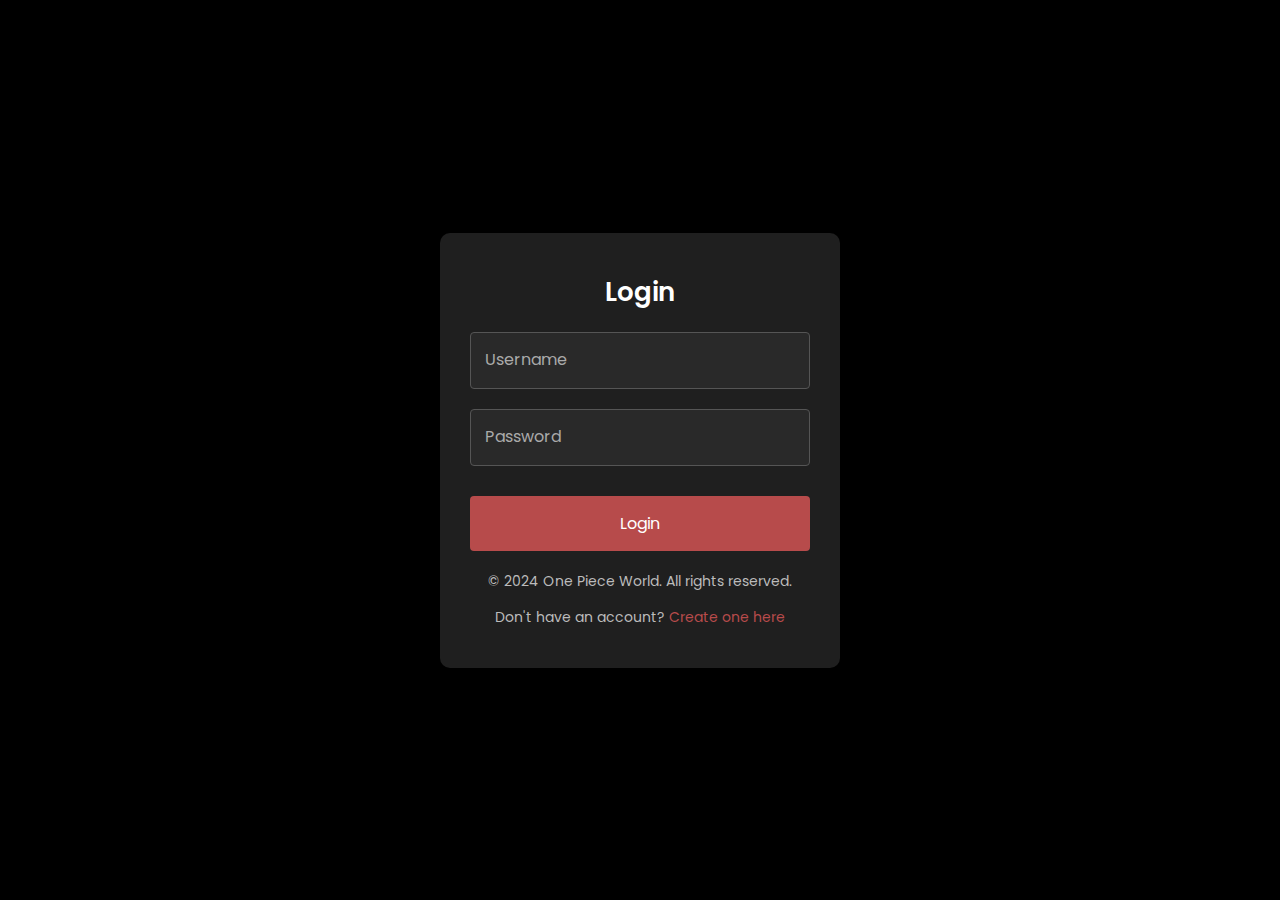
<file: Login.html>
<!DOCTYPE html>
<html lang="en">
<head>
    <meta charset="UTF-8">
    <meta name="viewport" content="width=device-width, initial-scale=1.0">
    <title>Login - One Piece World</title>
    <link href="https://fonts.googleapis.com/css2?family=Poppins:wght@300;400;600&display=swap" rel="stylesheet">
    <style>
        * {
            margin: 0;
            padding: 0;
            box-sizing: border-box;
            text-decoration: none;
            border: none;
            outline: none;
            font-family: 'Poppins', sans-serif;
        }

        body {
            width: 100%;
            height: 100vh;
            overflow-x: hidden;
            background-color: black; /* Dark background */
            color: white; /* Light text color */
            display: flex;
            justify-content: center;
            align-items: center;
        }

        .login-container {
            background: #1f1f1f; /* Darker container background */
            padding: 40px 30px; /* Vertical and horizontal padding */
            border-radius: 10px; /* Rounded corners */
            box-shadow: 0 4px 25px rgba(0, 0, 0, 0.6); /* Softer shadow */
            width: 100%;
            max-width: 400px; /* Max width for better alignment */
            text-align: center; /* Center text */
        }

        h2 {
            margin-bottom: 20px; /* Space below the heading */
            font-weight: 600; /* Bold heading */
            font-size: 26px; /* Increased heading size */
        }

        .input-group {
            width: 100%; /* Full width for input groups */
            margin-bottom: 20px; /* Space between input fields */
            position: relative; /* Position for labels */
        }

        input[type="text"], input[type="password"] {
            width: 100%;
            padding: 15px; /* Increased padding */
            border: 1px solid #555; /* Dark border */
            border-radius: 4px;
            background-color: #292929; /* Dark input background */
            color: white; /* Light text color */
            font-size: 16px; /* Slightly larger text */
            transition: border-color 0.3s, background-color 0.3s; /* Smooth transition */
        }

        input:focus {
            border-color: #b74b4b; /* Change border color on focus */
            background-color: #333; /* Slightly lighter on focus */
            outline: none; /* Remove outline */
        }

        label {
            position: absolute; /* Position label on top of input */
            left: 15px; /* Align label inside input */
            top: 15px; /* Vertical positioning */
            font-size: 16px; /* Font size for label */
            color: #aaa; /* Light gray color */
            pointer-events: none; /* Prevent clicking on label */
            transition: 0.3s; /* Smooth transition */
        }

        input:focus + label, input:not(:placeholder-shown) + label {
            top: -10px; /* Move label up */
            left: 10px; /* Align label */
            font-size: 12px; /* Smaller font size */
            color: #b74b4b; /* Change label color on focus */
        }

        button {
            width: 100%;
            padding: 15px;
            background-color: #b74b4b; /* Button color */
            border: none;
            color: white;
            border-radius: 4px;
            cursor: pointer;
            font-size: 16px; /* Uniform button text size */
            transition: background-color 0.3s; /* Smooth transition */
            margin-top: 10px; /* Space above button */
        }

        button:hover {
            background-color: #218838; /* Darker color on hover */
        }

        .footer {
            margin-top: 20px;
            font-size: 14px; /* Smaller footer text */
            color: #bbb; /* Lighter text color */
        }

        .login-link {
            margin-top: 15px;
            font-size: 14px; /* Smaller footer text */
            color: #bbb; /* Lighter text color */
        }

        .login-link a {
            color: #b74b4b; /* Link color */
        }
    </style>
</head>
<body>

<div class="login-container">
    <h2>Login</h2>
    <form id="loginForm">
        <div class="input-group">
            <input type="text" name="username" placeholder=" " required>
            <label>Username</label>
        </div>
        <div class="input-group">
            <input type="password" name="password" placeholder=" " required>
            <label>Password</label>
        </div>
        <button type="submit">Login</button>
    </form>

    <div class="footer">
        <p>&copy; 2024 One Piece World. All rights reserved.</p>
    </div>

    <div class="login-link">
        <p>Don't have an account? <a href="register.html">Create one here</a></p>
    </div>
</div>

<script>
    document.getElementById('loginForm').addEventListener('submit', function(event) {
        event.preventDefault(); // Prevent the default form submission

        // Get the form values
        const enteredUsername = document.querySelector('input[name="username"]').value;
        const enteredPassword = document.querySelector('input[name="password"]').value;

        // Retrieve the user data from localStorage
        const storedUser = JSON.parse(localStorage.getItem('user')); // Parse it back to an object

        if (storedUser && storedUser.username === enteredUsername && storedUser.password === enteredPassword) {
            // Successful login
            alert('Login successful! Redirecting to home page.');
            window.location.href = 'index.html'; // Change this to your desired page
        } else {
            // Failed login
            alert('Invalid username or password. Please try again.');
        }
    });
</script>

</body>
</html>
</file>
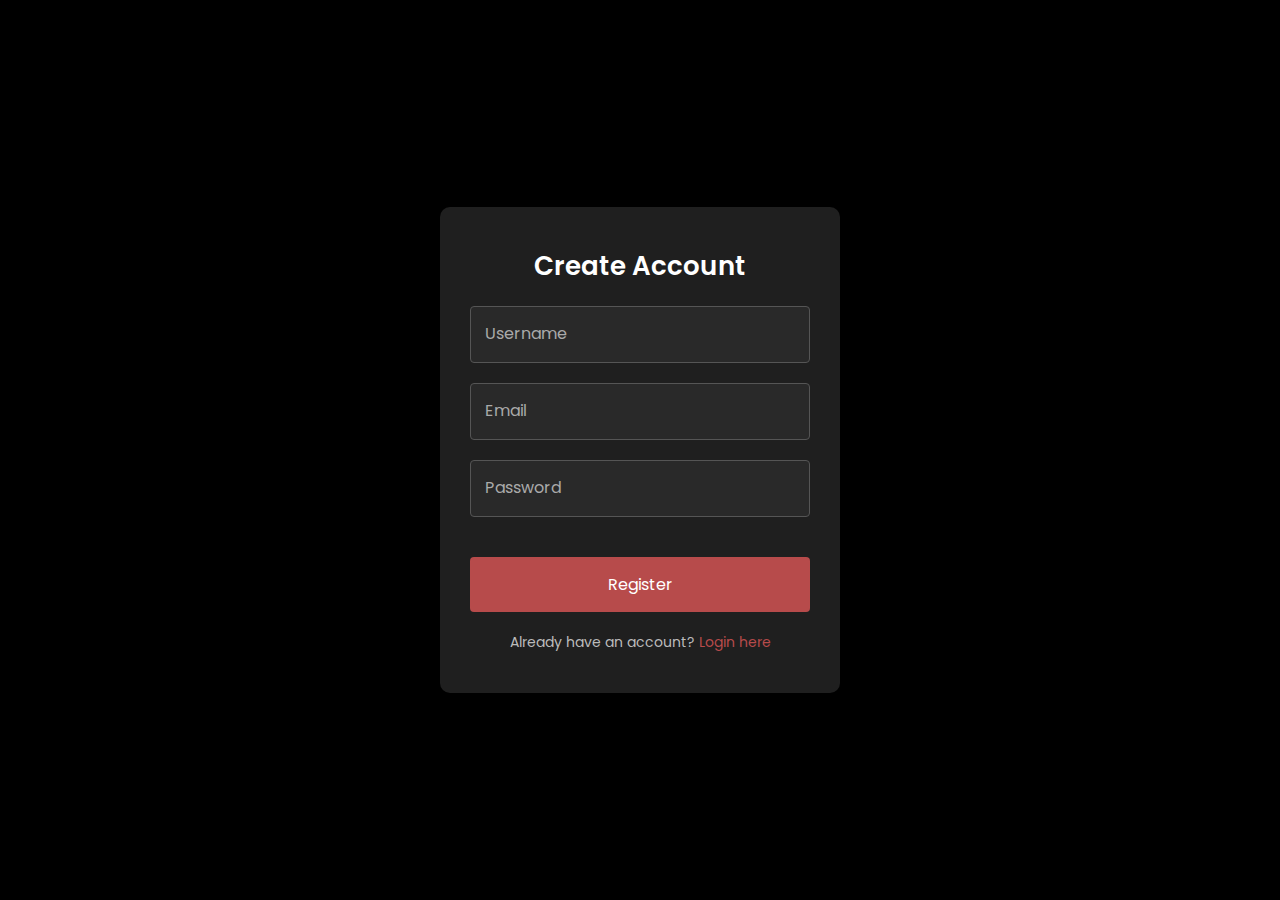
<file: register.html>
<!DOCTYPE html>
<html lang="en">

<head>
    <meta charset="UTF-8">
    <meta name="viewport" content="width=device-width, initial-scale=1.0">
    <title>Register - One Piece World</title>
    <link href="https://fonts.googleapis.com/css2?family=Poppins:wght@300;400;600&display=swap" rel="stylesheet">
    <style>
        * {
            margin: 0;
            padding: 0;
            box-sizing: border-box;
            text-decoration: none;
            border: none;
            outline: none;
            font-family: 'Poppins', sans-serif;
        }

        body {
            width: 100%;
            height: 100vh;
            overflow-x: hidden;
            background-color: black;
            color: white;
            display: flex;
            justify-content: center;
            align-items: center;
        }

        .register-container {
            background: #1f1f1f;
            padding: 40px 30px;
            border-radius: 10px;
            box-shadow: 0 4px 25px rgba(0, 0, 0, 0.6);
            width: 100%;
            max-width: 400px;
            text-align: center;
        }

        h2 {
            margin-bottom: 20px;
            font-weight: 600;
            font-size: 26px;
        }

        .input-group {
            width: 100%;
            margin-bottom: 20px;
            position: relative;
        }

        input[type="text"],
        input[type="email"],
        input[type="password"] {
            width: 100%;
            padding: 15px;
            border: 1px solid #555;
            border-radius: 4px;
            background-color: #292929;
            color: white;
            font-size: 16px;
            transition: border-color 0.3s, background-color 0.3s;
        }

        input:focus {
            border-color: #b74b4b;
            background-color: #333;
            outline: none;
        }

        label {
            position: absolute;
            left: 15px;
            top: 15px;
            font-size: 16px;
            color: #aaa;
            pointer-events: none;
            transition: 0.3s;
        }

        input:focus+label,
        input:not(:placeholder-shown)+label {
            top: -10px;
            left: 10px;
            font-size: 12px;
            color: #b74b4b;
        }

        button {
            width: 100%;
            padding: 15px;
            background-color: #b74b4b;
            border: none;
            color: white;
            border-radius: 4px;
            cursor: pointer;
            font-size: 16px;
            transition: background-color 0.3s;
            margin-top: 20px;
        }

        button:hover {
            background-color: #a04040;
        }

        .login-link {
            margin-top: 20px;
            font-size: 14px;
            color: #bbb;
        }

        .login-link a {
            color: #b74b4b;
        }
    </style>
</head>

<body>

    <div class="register-container">
        <h2>Create Account</h2>
        <form id="registerForm">
            <div class="input-group">
                <input type="text" name="username" placeholder=" " required>
                <label>Username</label>
            </div>
            <div class="input-group">
                <input type="email" name="email" placeholder=" " required>
                <label>Email</label>
            </div>
            <div class="input-group">
                <input type="password" name="password" placeholder=" " required>
                <label>Password</label>
            </div>
            <button type="submit">Register</button>
        </form>

        <div class="login-link">
            <p>Already have an account? <a href="login.html">Login here</a></p>
        </div>
    </div>

    <script>
        document.getElementById('registerForm').addEventListener('submit', function (event) {
            event.preventDefault(); // Prevent default form submission

            // Get the form values
            const username = document.querySelector('input[name="username"]').value;
            const email = document.querySelector('input[name="email"]').value;
            const password = document.querySelector('input[name="password"]').value;

            // Save user data in localStorage
            const user = {
                username: username,
                email: email,
                password: password
            };

            localStorage.setItem('user', JSON.stringify(user)); // Store user info as a string

            // Redirect to login page after successful registration
            alert('Registration successful! Please log in.');
            window.location.href = 'login.html';
        });
    </script>

</body>

</html>
</file>
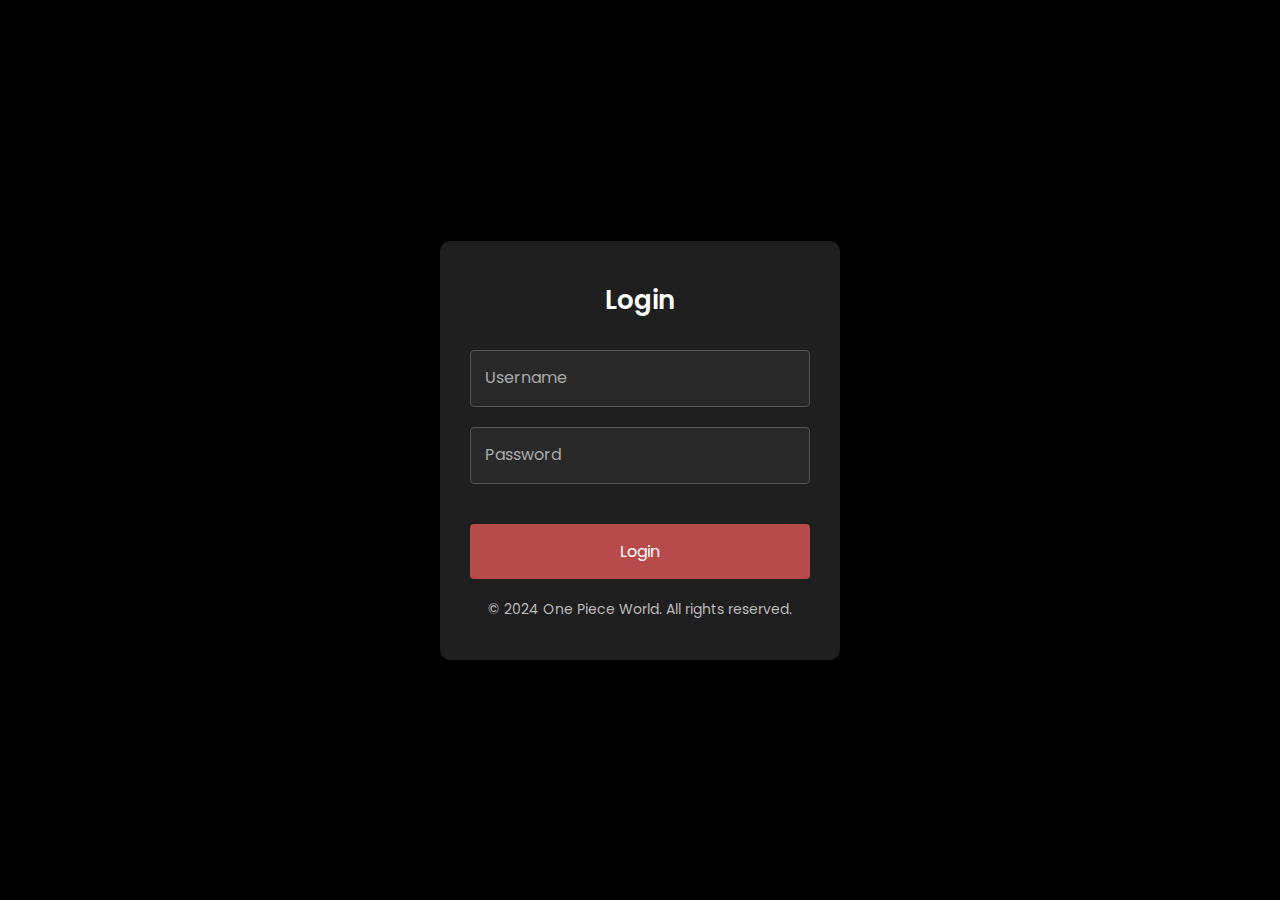
<file: .vscode/Login.html>
<!DOCTYPE html>
<html lang="en">
<head>
    <meta charset="UTF-8">
    <meta name="viewport" content="width=device-width, initial-scale=1.0">
    <title>Login - One Piece World</title>
    <link href="https://fonts.googleapis.com/css2?family=Poppins:wght@300;400;600&display=swap" rel="stylesheet">
    <style>
        @import url("https://fonts.googleapis.com/css2?family=Poppins:wght@100;200;300;400;500;600&display=swap");

        * {
            margin: 0;
            padding: 0;
            box-sizing: border-box;
            text-decoration: none;
            border: none;
            outline: none;
            font-family: 'Poppins', sans-serif;
        }

        body {
            width: 100%;
            height: 100vh;
            overflow-x: hidden;
            background-color: black; /* Dark background */
            color: white; /* Light text color */
            display: flex;
            justify-content: center;
            align-items: center;
        }

        .login-container {
            background: #1f1f1f; /* Darker container background */
            padding: 40px 30px; /* Vertical and horizontal padding */
            border-radius: 10px; /* Rounded corners */
            box-shadow: 0 4px 25px rgba(0, 0, 0, 0.6); /* Softer shadow */
            width: 100%;
            max-width: 400px; /* Max width for better alignment */
            text-align: center; /* Center text */
        }

        h2 {
            margin-bottom: 30px; /* Space below the heading */
            font-weight: 600; /* Bold heading */
            font-size: 26px; /* Increased heading size */
        }

        .input-group {
            width: 100%; /* Full width for input groups */
            margin-bottom: 20px; /* Space between input fields */
            position: relative; /* Position for labels */
        }

        input[type="text"], input[type="password"] {
            width: 100%;
            padding: 15px; /* Increased padding */
            border: 1px solid #555; /* Dark border */
            border-radius: 4px;
            background-color: #292929; /* Dark input background */
            color: white; /* Light text color */
            font-size: 16px; /* Slightly larger text */
            transition: border-color 0.3s, background-color 0.3s; /* Smooth transition */
        }

        input:focus {
            border-color: #b74b4b; /* Change border color on focus */
            background-color: #333; /* Slightly lighter on focus */
            outline: none; /* Remove outline */
        }

        label {
            position: absolute; /* Position label on top of input */
            left: 15px; /* Align label inside input */
            top: 15px; /* Vertical positioning */
            font-size: 16px; /* Font size for label */
            color: #aaa; /* Light gray color */
            pointer-events: none; /* Prevent clicking on label */
            transition: 0.3s; /* Smooth transition */
        }

        input:focus + label, input:not(:placeholder-shown) + label {
            top: -10px; /* Move label up */
            left: 10px; /* Align label */
            font-size: 12px; /* Smaller font size */
            color: #b74b4b; /* Change label color on focus */
        }

        button {
            width: 100%;
            padding: 15px;
            background-color: #b74b4b; /* Button color */
            border: none;
            color: white;
            border-radius: 4px;
            cursor: pointer;
            font-size: 16px; /* Uniform button text size */
            transition: background-color 0.3s; /* Smooth transition */
            margin-top: 20px; /* Space above button */
        }

        button:hover {
            background-color: #218838; /* Darker color on hover */
        }

        .footer {
            margin-top: 20px;
            font-size: 14px; /* Smaller footer text */
            color: #bbb; /* Lighter text color */
        }
    </style>
</head>
<body>

<div class="login-container">
    <h2>Login</h2>
    <form id="loginForm">
        <div class="input-group">
            <input type="text" name="username" placeholder=" " required>
            <label>Username</label>
        </div>
        <div class="input-group">
            <input type="password" name="password" placeholder=" " required>
            <label>Password</label>
        </div>
        <button type="submit">Login</button>
    </form>
    <div class="footer">
        <p>&copy; 2024 One Piece World. All rights reserved.</p>
    </div>
</div>

<script>
    document.getElementById('loginForm').addEventListener('submit', function(event) {
        event.preventDefault(); // Prevent the default form submission

        // Add your authentication logic here
        // For now, we'll just redirect to the home page
        window.location.href = 'portfolio.html'; // Change this to the path of your home page
    });
</script>

</body>
</html>
</file>
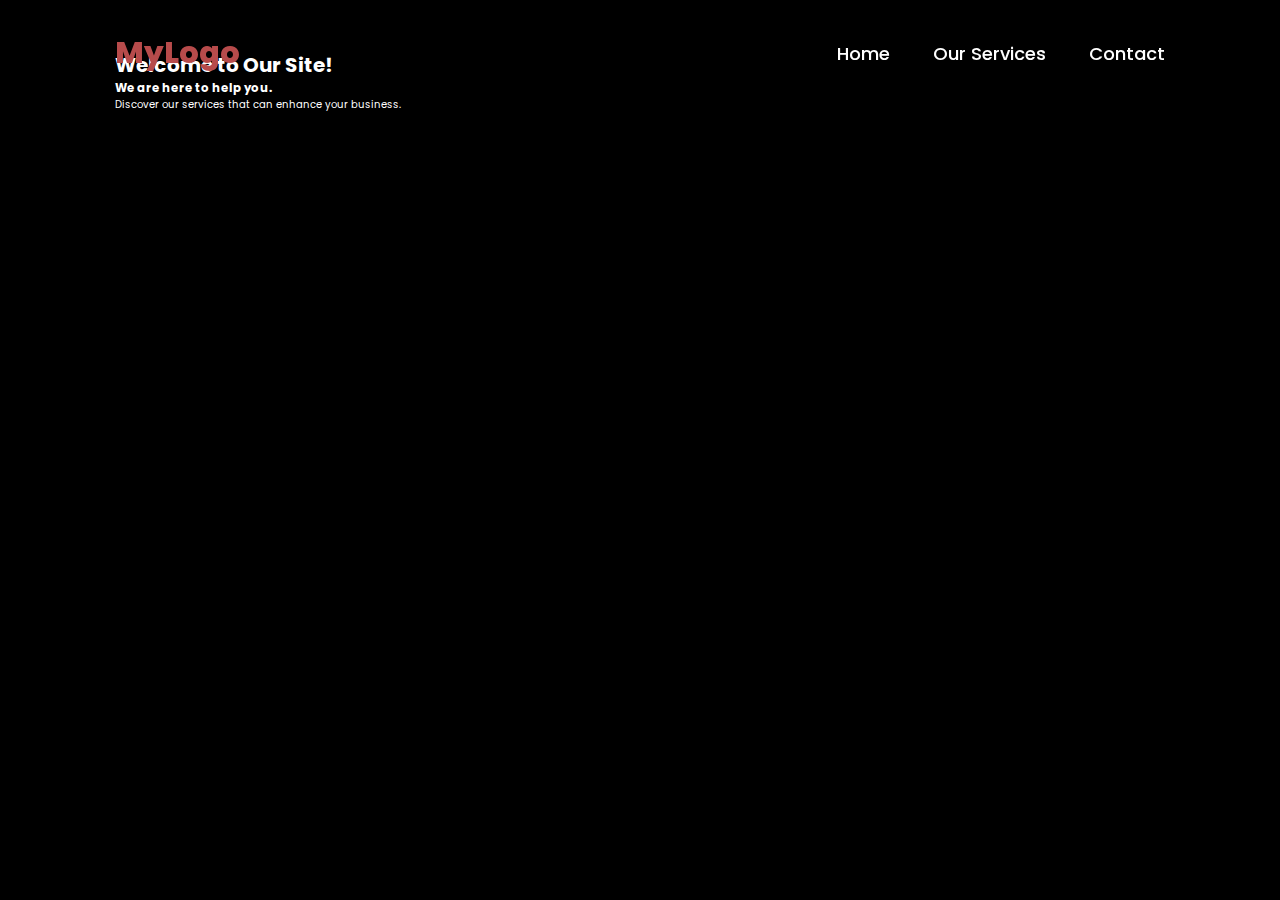
<file: .vscode/Service.html>
<!DOCTYPE html>
<html lang="en">
<head>
    <meta charset="UTF-8">
    <meta name="viewport" content="width=device-width, initial-scale=1.0">
    <title>Our Services Modal</title>
    <link rel="stylesheet" href="https://fonts.googleapis.com/css2?family=Poppins:wght@100;200;300;400;500;600&display=swap">
    <style>
        * {
            margin: 0;
            padding: 0;
            box-sizing: border-box;
            text-decoration: none;
            border: none;
            outline: none;
            font-family: 'Poppins', sans-serif;
        }

        html {
            font-size: 62.5%;
        }

        body {
            width: 100%;
            height: 100vh;
            overflow-x: hidden;
            background-color: black;
            color: white;
        }

        header {
            margin-top: 20px;
            position: fixed;
            top: 0;
            left: 0;
            width: 100%;
            padding: 1rem 9%;
            background-color: transparent;
            filter: drop-shadow(10px);
            display: flex;
            justify-content: space-between;
            align-items: center;
            z-index: 100;
        }

        .logo {
            font-size: 3rem;
            color: #b74b4b;
            font-weight: 800;
            cursor: pointer;
            transition: 0.5s ease;
        }

        .logo:hover {
            transform: scale(1.1);
        }

        nav a {
            font-size: 1.8rem;
            color: white;
            margin-left: 4rem;
            font-weight: 500;
            transition: 0.3s ease;
            border-bottom: 3px solid transparent;
        }

        nav a:hover,
        nav a.active {
            color: #b74b4b;
            border-bottom: 3px solid #b74b4b;
        }

        section {
            min-height: 100vh;
            padding: 5rem 9% 5rem;
        }

        /* Modal Styles */
        .modal {
            display: none;
            position: fixed;
            z-index: 1000;
            left: 0;
            top: 0;
            width: 100%;
            height: 100%;
            overflow: auto;
            background-color: rgba(0, 0, 0, 0.8); /* Semi-transparent background */
        }

        .modal-content {
            background-color: #161616;
            margin: 15% auto; /* 15% from the top and centered */
            padding: 20px;
            border: 1px solid #b74b4b;
            width: 80%; /* Could be more or less, depending on screen size */
            border-radius: 10px;
            color: white;
        }

        .close {
            color: #b74b4b;
            float: right;
            font-size: 28px;
            font-weight: bold;
            cursor: pointer;
            transition: 0.3s ease;
        }

        .close:hover,
        .close:focus {
            color: white;
            text-decoration: none;
            cursor: pointer;
        }
    </style>
</head>
<body>
    <header>
        <div class="logo">MyLogo</div>
        <nav>
            <a href="#">Home</a>
            <a href="#" id="openServices">Our Services</a>
            <a href="#">Contact</a>
        </nav>
    </header>

    <section>
        <div class="home">
            <div class="home-content">
                <h1>Welcome to Our Site!</h1>
                <h3>We are here to help you.</h3>
                <p>Discover our services that can enhance your business.</p>
            </div>
        </div>
    </section>

    <!-- Modal for Services -->
    <div id="servicesModal" class="modal">
        <div class="modal-content">
            <span class="close" onclick="closeModal()">&times;</span>
            <h2>Our Services</h2>
            <p>We offer a variety of programming services to help businesses thrive in the digital landscape. Our expertise includes:</p>
            <ul>
                <li><strong>Custom Software Development:</strong> Tailored software solutions designed to meet your specific business needs.</li>
                <li><strong>Web Application Development:</strong> Robust and scalable web applications that provide seamless user experiences.</li>
                <li><strong>Mobile Application Development:</strong> Native and cross-platform mobile applications that engage users on their devices.</li>
                <li><strong>API Development and Integration:</strong> Building and integrating APIs that allow different software applications to communicate effectively.</li>
                <li><strong>E-commerce Solutions:</strong> Comprehensive e-commerce platforms that drive sales and enhance user engagement.</li>
                <li><strong>Maintenance and Support:</strong> Ongoing maintenance and support for your software applications.</li>
                <li><strong>Consulting Services:</strong> Expert advice on technology strategy, software architecture, and project management.</li>
            </ul>
        </div>
    </div>

    <script>
        // Function to open modal
        function openModal(modalId) {
            var modal = document.getElementById(modalId);
            modal.style.display = "block";
        }

        // Function to close modal
        function closeModal() {
            var modals = document.getElementsByClassName("modal");
            for (let modal of modals) {
                modal.style.display = "none";
            }
        }

        // Get all modal buttons
        document.getElementById("openServices").onclick = function () {
            openModal("servicesModal");
        }

        // Get all close buttons
        var closeButtons = document.getElementsByClassName("close");
        for (let closeButton of closeButtons) {
            closeButton.onclick = closeModal;
        }

        // Close modal when clicking outside of it
        window.onclick = function (event) {
            var modals = document.getElementsByClassName("modal");
            for (let modal of modals) {
                if (event.target == modal) {
                    modal.style.display = "none";
                }
            }
        }
    </script>
</body>
</html>
</file>
